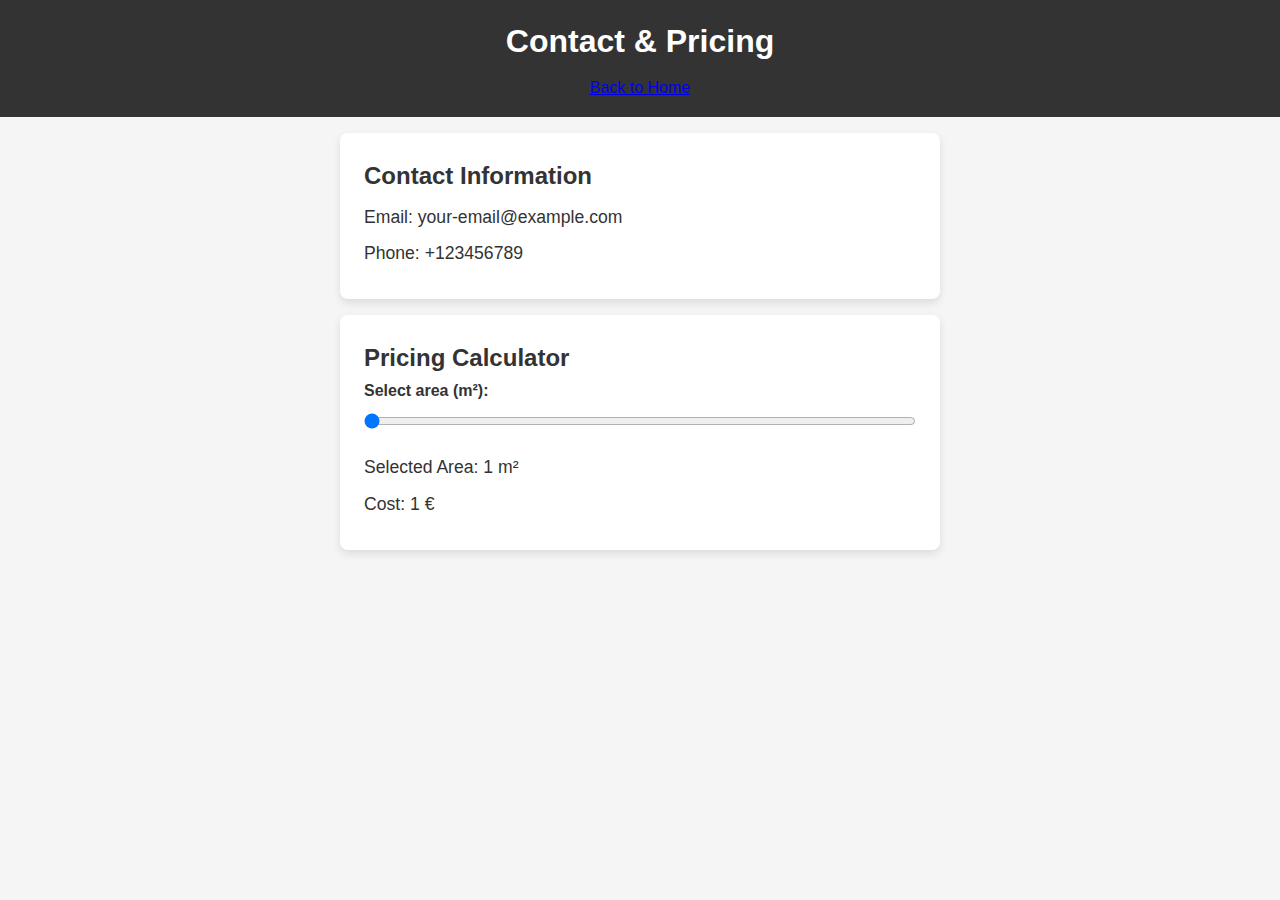
<file: contact.html>
<!DOCTYPE html>
<html lang="en">
<head>
  <meta charset="UTF-8">
  <meta name="viewport" content="width=device-width, initial-scale=1.0">
  <link rel="stylesheet" href="assets/css/style.css">
  <script src="assets/js/slider.js" defer></script>
  <title>Contact & Pricing</title>
</head>
<body>
  <header>
    <h1>Contact & Pricing</h1>
    <a href="index.html">Back to Home</a>
  </header>
  <section id="contact">
    <h2>Contact Information</h2>
    <p>Email: your-email@example.com</p>
    <p>Phone: +123456789</p>
  </section>
  <section id="pricing">
    <h2>Pricing Calculator</h2>
    <label for="area">Select area (m²):</label>
    <input type="range" id="area" name="area" min="1" max="100" value="1">
    <p>Selected Area: <span id="area-value">1</span> m²</p>
    <p>Cost: <span id="cost">1</span> €</p>
  </section>
</body>
</html>
</file>
<file: assets/css/style.css>
/* Basic Reset */
* {
  margin: 0;
  padding: 0;
  box-sizing: border-box;
}

body {
  font-family: Arial, sans-serif;
  color: #333;
  background-color: #f5f5f5;
  line-height: 1.6;
}

header {
  background: #333;
  color: #fff;
  padding: 1rem;
  text-align: center;
}

header h1 {
  font-size: 2rem;
  margin-bottom: 0.5rem;
}

/* Gallery Layout */
.gallery {
  display: grid;
  grid-template-columns: repeat(auto-fill, minmax(350px, 1fr)); /* Increased min width for larger images */
  gap: 15px; /* Slightly increased gap between images */
  padding: 1rem;
}

.gallery img {
  width: 100%;
  height: auto;
  border-radius: 8px;
  transition: transform 0.3s, box-shadow 0.3s;
  border: 2px solid #fff; /* Optional: add a white border around images */
}

.gallery img:hover {
  transform: scale(1.05);
  box-shadow: 0px 4px 12px rgba(0, 0, 0, 0.3); /* Increased shadow for a more pronounced effect */
}

/* Lightbox Styles */
.lightbox {
  position: relative;
  display: inline-block;
}

.lightbox img {
  transition: transform 0.2s;
}

/* Contact & Pricing */
#contact, #pricing {
  background: #fff;
  padding: 1.5rem;
  margin: 1rem auto;
  max-width: 600px;
  border-radius: 8px;
  box-shadow: 0px 4px 8px rgba(0, 0, 0, 0.1);
}

label {
  font-weight: bold;
  display: block;
  margin-bottom: 0.5rem;
}

input[type="range"] {
  width: 100%;
  margin-bottom: 1rem;
}

p {
  margin: 0.5rem 0;
  font-size: 1.1rem;
}

footer {
  text-align: center;
  padding: 1rem;
  background: #333;
  color: #fff;
  margin-top: 1.5rem;
}
</file>
